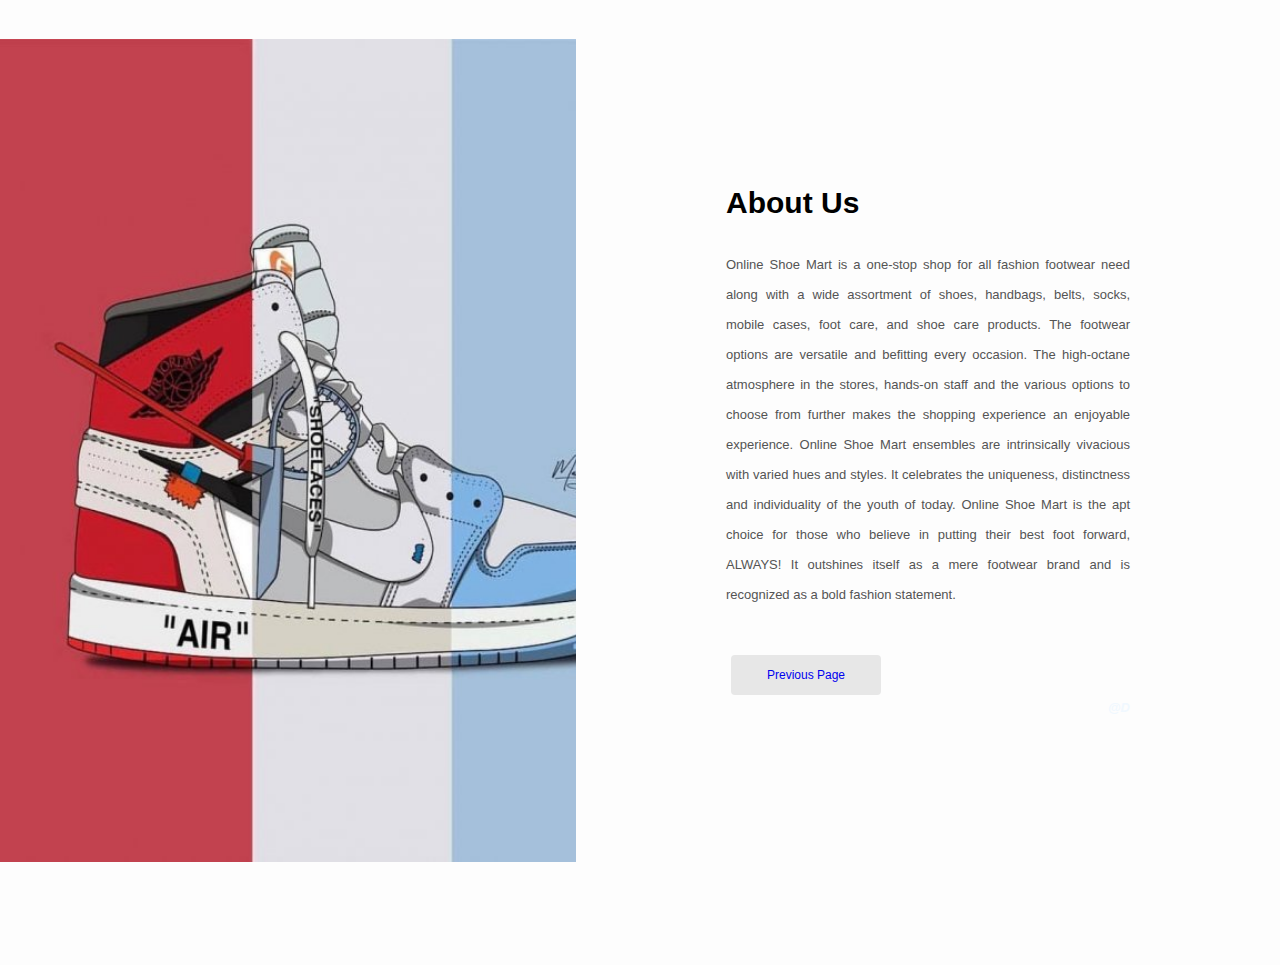
<file: aboutuschanged.html>
<html lang="en">

<head>
    <meta charset="UTF-8">
    <meta name="viewport" content="width=device-width, initial-scale=1.0">
    <title>About Us</title>
    <link rel="stylesheet" href="./stylechanged.css">

</head>

<body>
    <div class="about-section">
        <div class="inner-container">
            <h1>About Us</h1>
            <p class="text">
                Online Shoe Mart is a one-stop shop for all fashion footwear need along with a wide assortment of shoes,
                handbags, belts, socks, mobile cases, foot care, and shoe care products. The footwear options are
                versatile and befitting every occasion. The high-octane atmosphere in the stores, hands-on staff and the
                various options to choose from further makes the shopping experience an enjoyable experience. Online
                Shoe Mart ensembles are intrinsically vivacious with varied hues and styles. It celebrates the
                uniqueness, distinctness and individuality of the youth of today. Online Shoe Mart is the apt choice for
                those who believe in putting their best foot forward, ALWAYS! It outshines itself as a mere footwear
                brand and is recognized as a bold fashion statement.
            </p>
            <button class="button"><a href="javascript:history.go(-1)"
                    onMouseOver="self.status.referrrer;return true"><span>Previous Page</span></a></button>

            <div class="skills" style="display: flex; align-items: end; justify-content: end; color: aliceblue;">
                <i>@D</i>
            </div>
        </div>
    </div>

</body>

</html>
</file>
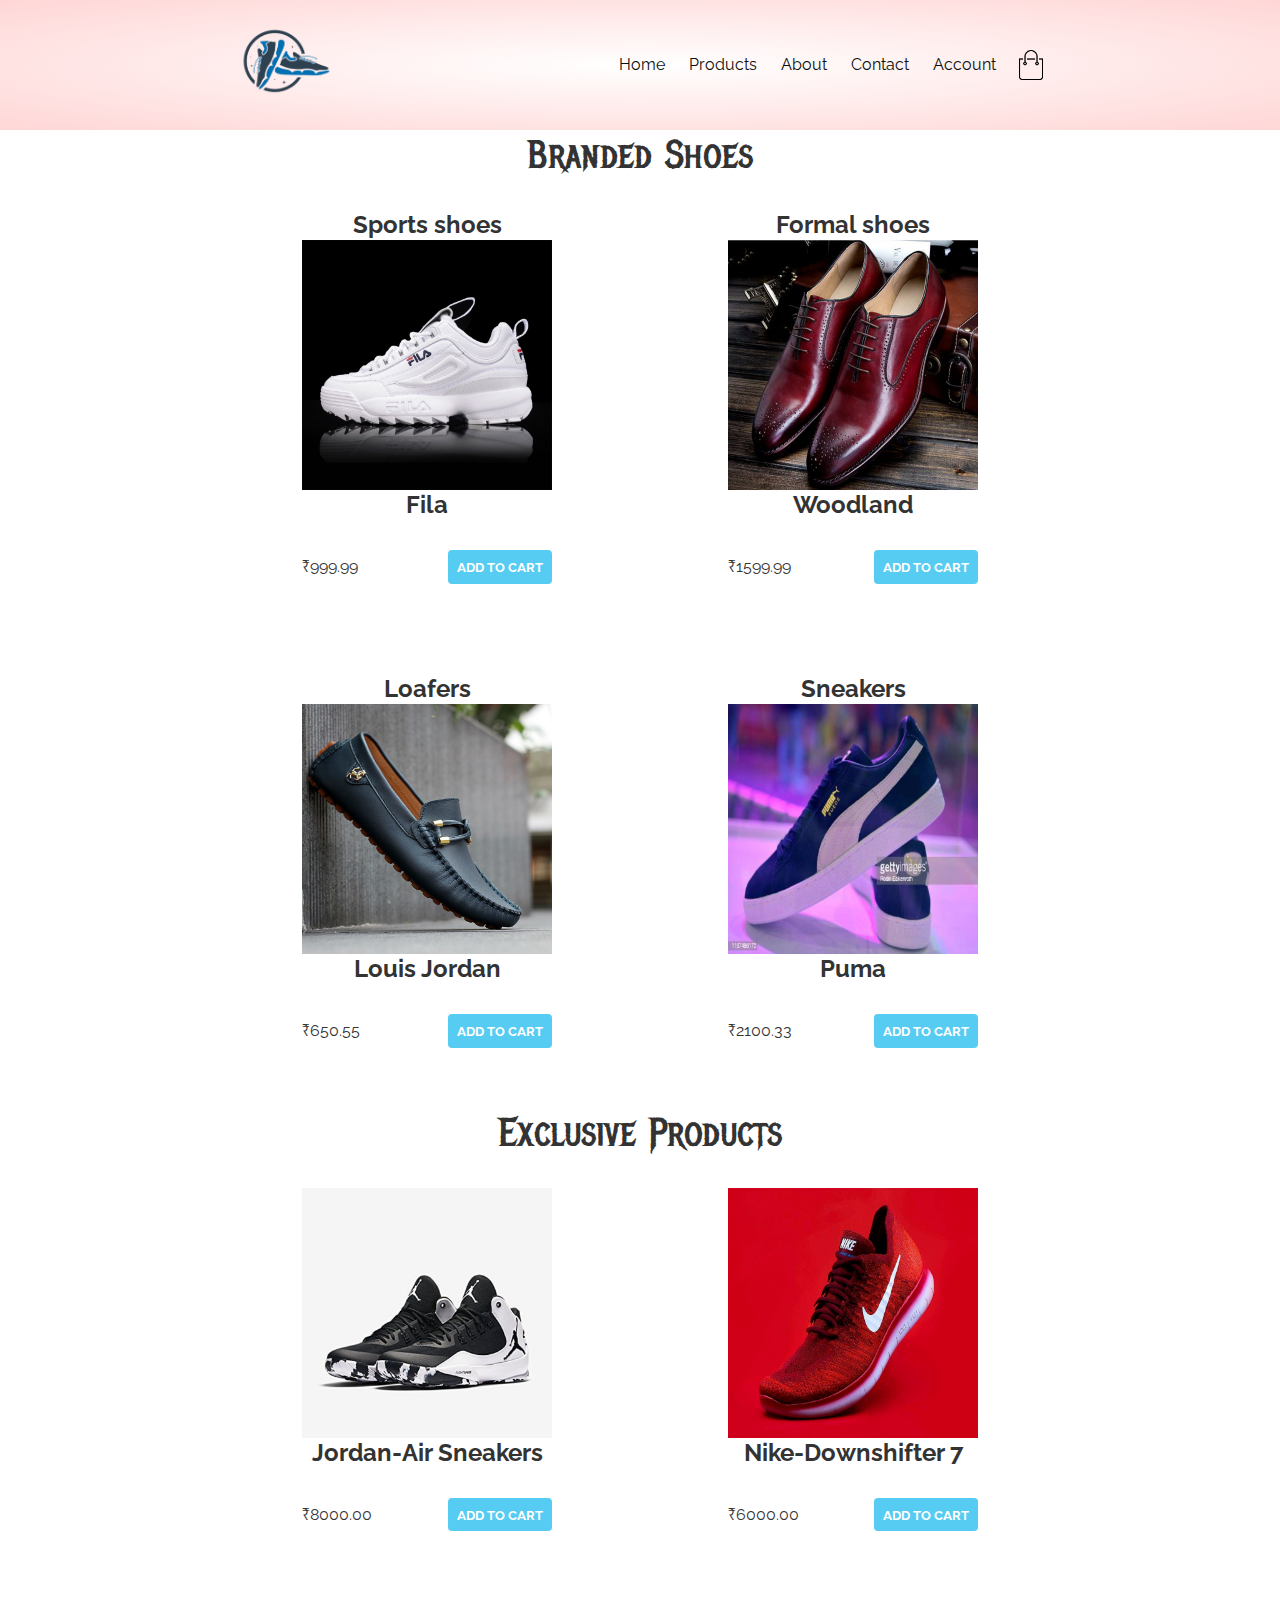
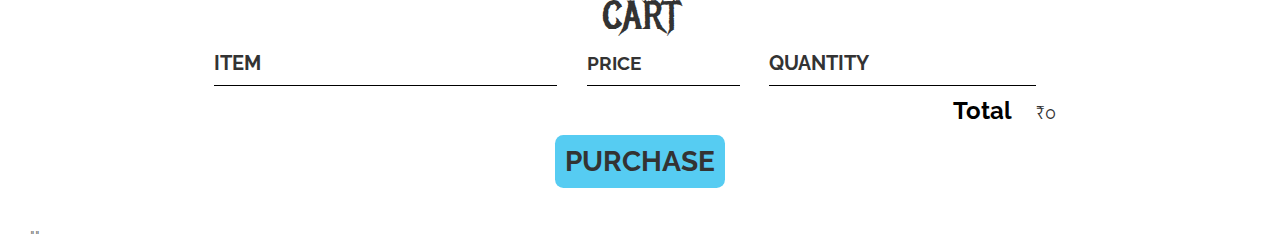
<file: Demo.html>
<html lang="en">

<head>
    <meta charset="UTF-8">
    <title>Online Shoe Mart</title>
    <link rel="stylesheet" href="./style.css">
    <link href="https://fonts.googleapis.com/css2?family=Poppins:wght@300;400;500;600;700&display=swap"
        rel="stylesheet">
    <link rel="stylesheet" href="https://stackpath.bootstrapcdn.com/font-awesome/4.7.0/css/font-awesome.min.css">
    <link rel="stylesheet" href="./Demo.css">
    <script src="./javaScript.js"></script>
    <script src="./Demo.js" async></script>
</head>

<body>

    <div class="header">
        <div class="container">
            <div class="navbar">
                <div class="logo">
                    <img src="./images\logo.png" width="100px">
                </div>
                <nav>
                    <ul>
                        <li><a href="./index.html">Home</a></li>
                        <li><a href="./Demo.html">Products</a></li>
                        <li><a href="./aboutuschanged.html">About</a></li>
                        <li><a href="./form.html">Contact</a></li>
                        <li><a href="./signup.html">Account</a></li>
                    </ul>
                </nav>
                <img src="./images\basket.png" width="30px" height="30px">
            </div>
        </div>
    </div>
    <section class="container content-section">
        <h2 class="section-header">Branded Shoes</h2>
        <div class="shop-items">
            <div class="shop-item">
                <span class="shop-item-title">Sports shoes</span>
                <img class="shop-item-image" src="./images\filachg.jpg">
                <span class="shop-item-title">Fila</span>
                <div class="shop-item-details">
                    <span class="shop-item-price">₹999.99</span>
                    <button class="btn btn-primary shop-item-button" type="button">ADD TO CART</button>
                </div>
            </div>
            <div class="shop-item">
                <span class="shop-item-title">Formal shoes</span>
                <img class="shop-item-image" src="./images\formals.jpg">
                <span class="shop-item-title">Woodland</span>
                <div class="shop-item-details">
                    <span class="shop-item-price">₹1599.99</span>
                    <button class="btn btn-primary shop-item-button" type="button">ADD TO CART</button>
                </div>
            </div>
            <div class="shop-item">
                <span class="shop-item-title">Loafers</span>
                <img class="shop-item-image" src="./images\loafers2.jpg">
                <span class="shop-item-title">Louis Jordan</span>
                <div class="shop-item-details">
                    <span class="shop-item-price">₹650.55</span>
                    <button class="btn btn-primary shop-item-button" type="button">ADD TO CART</button>
                </div>
            </div>
            <div class="shop-item">
                <span class="shop-item-title">Sneakers</span>
                <img class="shop-item-image" src="./images\puma2.jpg">
                <span class="shop-item-title">Puma</span>
                <div class="shop-item-details">
                    <span class="shop-item-price">₹2100.33</span>
                    <button class="btn btn-primary shop-item-button" type="button">ADD TO CART</button>
                </div>
            </div>
        </div>
    </section>
    <section class="container content-section">
        <h2 class="section-header">Exclusive Products</h2>
        <div class="shop-items">
            <div class="shop-item">
                <!-- <span class="shop-item-title"></span> -->
                <img class="shop-item-image" src="./images\jordan2chg.jpg">
                <span class="shop-item-title">Jordan-Air Sneakers</span>
                <div class="shop-item-details">
                    <span class="shop-item-price">₹8000.00</span>
                    <button class="btn btn-primary shop-item-button" type="button">ADD TO CART</button>
                </div>
            </div>
            <div class="shop-item">
                <img class="shop-item-image" src="./images\product-4chg.png">
                <span class="shop-item-title">Nike-Downshifter 7</span>
                <div class="shop-item-details">
                    <span class="shop-item-price">₹6000.00</span>
                    <button class="btn btn-primary shop-item-button" type="button">ADD TO CART</button>
                </div>
            </div>
        </div>
    </section>
    <section class="container content-section">
        <h2 class="section-header">CART</h2>
        <div class="cart-row">
            <span class="cart-item cart-header cart-column">ITEM</span>
            <span class="cart-price cart-header cart-column">PRICE</span>
            <span class="cart-quantity cart-header cart-column">QUANTITY</span>
        </div>
        <div class="cart-items">
            <!-- <div class="cart-row">
                    <div class="cart-item cart-column">
                        <img class="cart-item-image" src="D:\3rd semester\web\HTML Programs\Web project final\loafers2.jpg" width="100" height="100">
                        <span class="cart-item-title">Loafers</span>
                    </div>
                    <span class="cart-price cart-column">₹650.55</span>
                    <div class="cart-quantity cart-column">
                        <input class="cart-quantity-input" type="number" value="1">
                        <button class="btn btn-danger" type="button">REMOVE</button>
                    </div>
                </div>
                <div class="cart-row">
                    <div class="cart-item cart-column">
                        <img class="cart-item-image" src="./D:\3rd semester\web\HTML Programs\Web project final\puma2.jpg" width="100" height="100">
                        <span class="cart-item-title">Sneakers</span>
                    </div>
                    <span class="cart-price cart-column">₹2100.33</span>
                    <div class="cart-quantity cart-column">
                        <input class="cart-quantity-input" type="number" value="1">
                        <button class="btn btn-danger" type="button">REMOVE</button>
                    </div> -->
        </div>
        </div>
        <div class="cart-total">
            <strong class="cart-total-title">Total</strong>
            <span class="cart-total-price">₹0</span>
        </div>
        <button class="btn btn-primary btn-purchase" style="margin-bottom:40px ;" type="button">PURCHASE</button>
    </section>
    <span id="end" style="margin: 30px;">""
    </span>
    <!-- <footer class="main-footer">
            <div class="container main-footer-container">
                <h3 class="band-name">The Generics</h3>
                <ul class="nav footer-nav">
                    <li>
                        <a href="https://www.youtube.com" target="_blank">
                            <img src="./Images/YouTube Logo.png">
                        </a>
                    </li>
                    <li>
                        <a href="https://www.spotify.com" target="_blank">
                            <img src="./Images/Spotify Logo.png">
                        </a>
                    </li>
                    <li>
                        <a href="https://www.facebook.com" target="_blank">
                            <img src="./Images/Facebook Logo.png">
                        </a>
                    </li>
                </ul>
            </div>
        </footer> -->
</body>

</html>
</file>
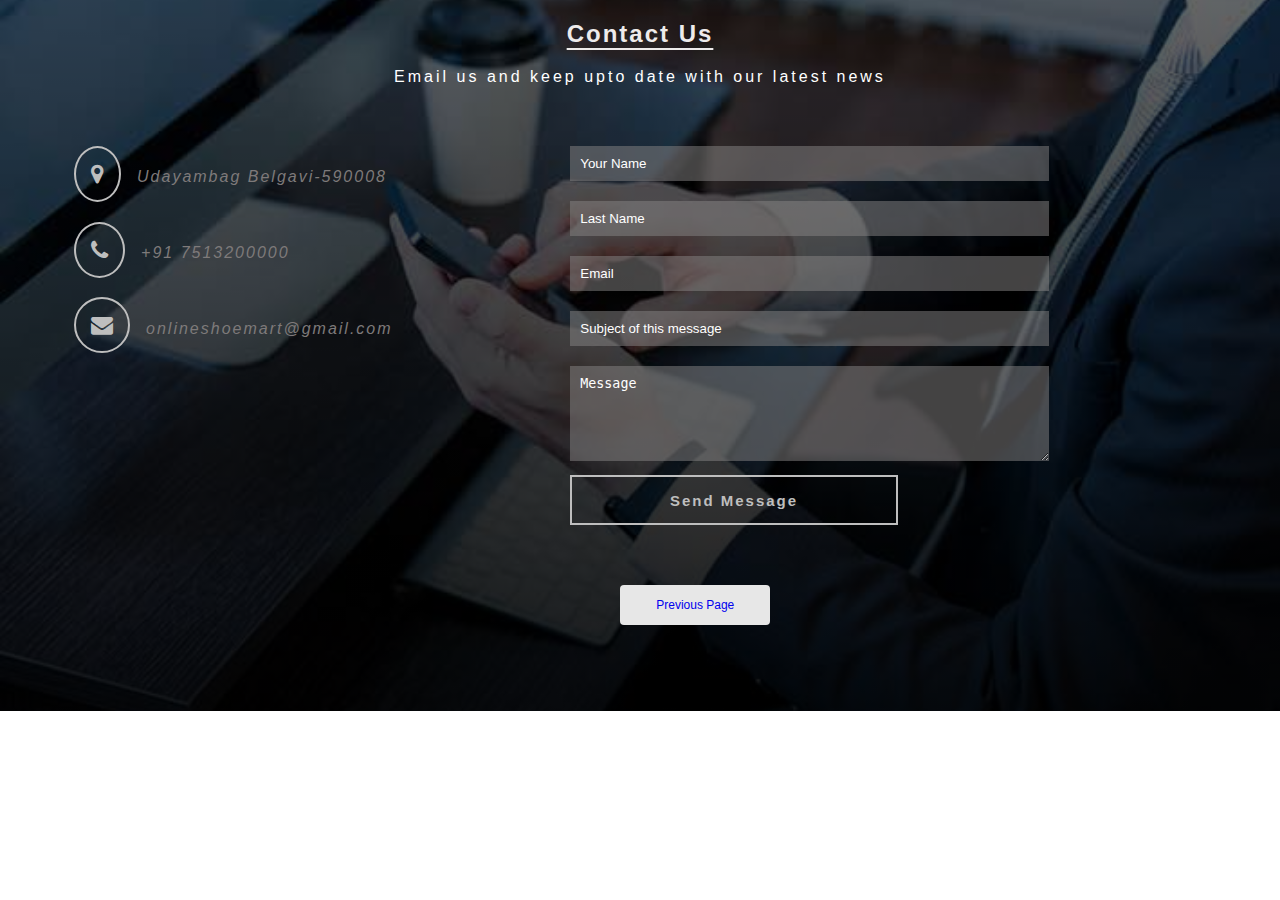
<file: form.html>
<!DOCTYPE html>
<html lang="en">

<head>
  <meta charset="UTF-8">
  <meta name="viewport" content="width=device-width, initial-scale=1.0">
  <meta http-equiv="X-UA-Compatible" content="ie=edge">
  <link rel="stylesheet" type="text/css" href="./formstyle.css">
  <!-- Add font awesome CDN-->
  <link rel="stylesheet" href="https://cdnjs.cloudflare.com/ajax/libs/font-awesome/4.7.0/css/font-awesome.min.css">
  <title>Contact Us</title>
  <script>function detailchecker() {
    }</script>
</head>

<body>
  <!-- contact section -->
  <section id="contact-section">
    <div class="container">
      <h2>Contact Us</h2>
      <p>Email us and keep upto date with our latest news</p>
      <div class="contact-form">

        <!-- First grid -->
        <div>
          <i class="fa fa-map-marker"></i><span class="form-info"> Udayambag Belgavi-590008 </span><br>
          <i class="fa fa-phone"> </i><span class="form-info"> +91 7513200000 </span><br>
          <i class="fa fa-envelope"></i><span class="form-info"> onlineshoemart@gmail.com </span>
        </div>

        <!-- second grid -->
        <div>
          <form>
            <input type="text" placeholder="Your Name" required>
            <input type="text" placeholder="Last Name" required><br>
            <input type="Email" placeholder="Email" required><br>
            <input type="text" placeholder="Subject of this message" required><br>
            <textarea name="message" placeholder="Message" rows="5" required></textarea><br>
            <button class="submit">Send Message</button>



          </form>
          <button class="button"><a href="javascript:history.go(-1)"
              onMouseOver="self.status.referrrer;return true"><span>Previous Page</span></a></button>

        </div>
      </div>
    </div>
  </section>


</body>
</file>
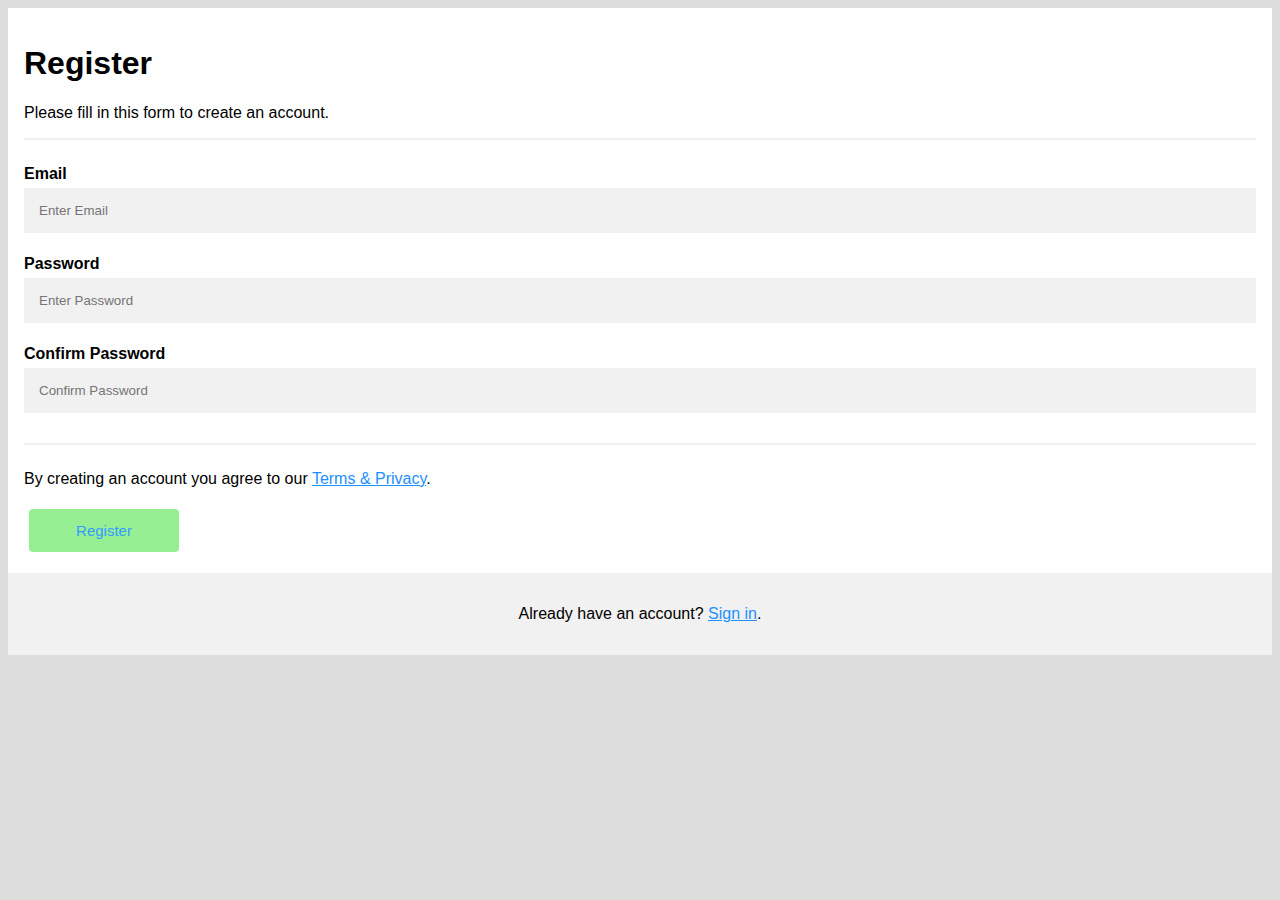
<file: registeraccount.html>
<!DOCTYPE html>
<html>

<head>
  <meta name="viewport" content="width=device-width, initial-scale=1">
  <style>
    body {
      font-family: Arial, Helvetica, sans-serif;
      background-color: #ddd;
    }

    * {
      box-sizing: border-box;
    }

    /* Add padding to containers */
    .container {
      padding: 16px;
      background-color: white;
    }

    /* Full-width input fields */
    input[type=text],
    input[type=password] {
      width: 100%;
      padding: 15px;
      margin: 5px 0 22px 0;
      display: inline-block;
      border: none;
      background: #f1f1f1;
    }

    input[type=text]:focus,
    input[type=password]:focus {
      background-color: #ddd;
      outline: none;
    }

    /* Overwrite default styles of hr */
    hr {
      border: 1px solid #f1f1f1;
      margin-bottom: 25px;
    }

    /* Set a style for the submit button */
    .registerbtn {
      background-color: #0efc41;
      color: rgb(249, 253, 16);
      padding: 13px 12px;
      margin: 8px 8px;
      font: icon;
      border: none;
      text-align: center;
      cursor: pointer;
      width: 8%;
      opacity: 0.9;
    }

    .registerbtn {
      display: inline-block;
      border-radius: 4px;
      background-color: #7bec77de;
      border: none;
      color: #0c09ec;
      text-align: center;
      font-size: 15px;
      padding: 13px;
      width: 150px;
      transition: all 0.5s;
      cursor: pointer;
      margin: 5px;
    }

    .registerbtn span {

      display: inline-block;
      position: relative;
      transition: 0.5s;
    }

    .registerbtn:hover {
      opacity: 1;
    }

    /* Add a blue text color to links */
    a {
      color: dodgerblue;
    }

    /* Set a grey background color and center the text of the "sign in" section */
    .signin {
      background-color: #f1f1f1;
      text-align: center;
    }
  </style>
</head>

<body>

  <form action="./action_page.php"><!--NA-->
    <div class="container">
      <h1>Register</h1>
      <p>Please fill in this form to create an account.</p>
      <hr>

      <label for="email"><b>Email</b></label>
      <input type="text" placeholder="Enter Email" name="email" id="email" required>

      <label for="psw"><b>Password</b></label>
      <input type="password" placeholder="Enter Password" name="psw" id="psw" required>

      <label for="psw-repeat"><b>Confirm Password</b></label>
      <input type="password" placeholder="Confirm Password" name="psw-repeat" id="psw-repeat" required>
      <hr>
      <p>By creating an account you agree to our <a href="#">Terms & Privacy</a>.</p>

      <button type="submit" class="registerbtn"> <a href="./signup.html"> <span>Register</span></a></button>
    </div>

    <div class="container signin">
      <p>Already have an account? <a href="./signup.html">Sign in</a>.</p>
    </div>
  </form>

</body>

</html>
</file>
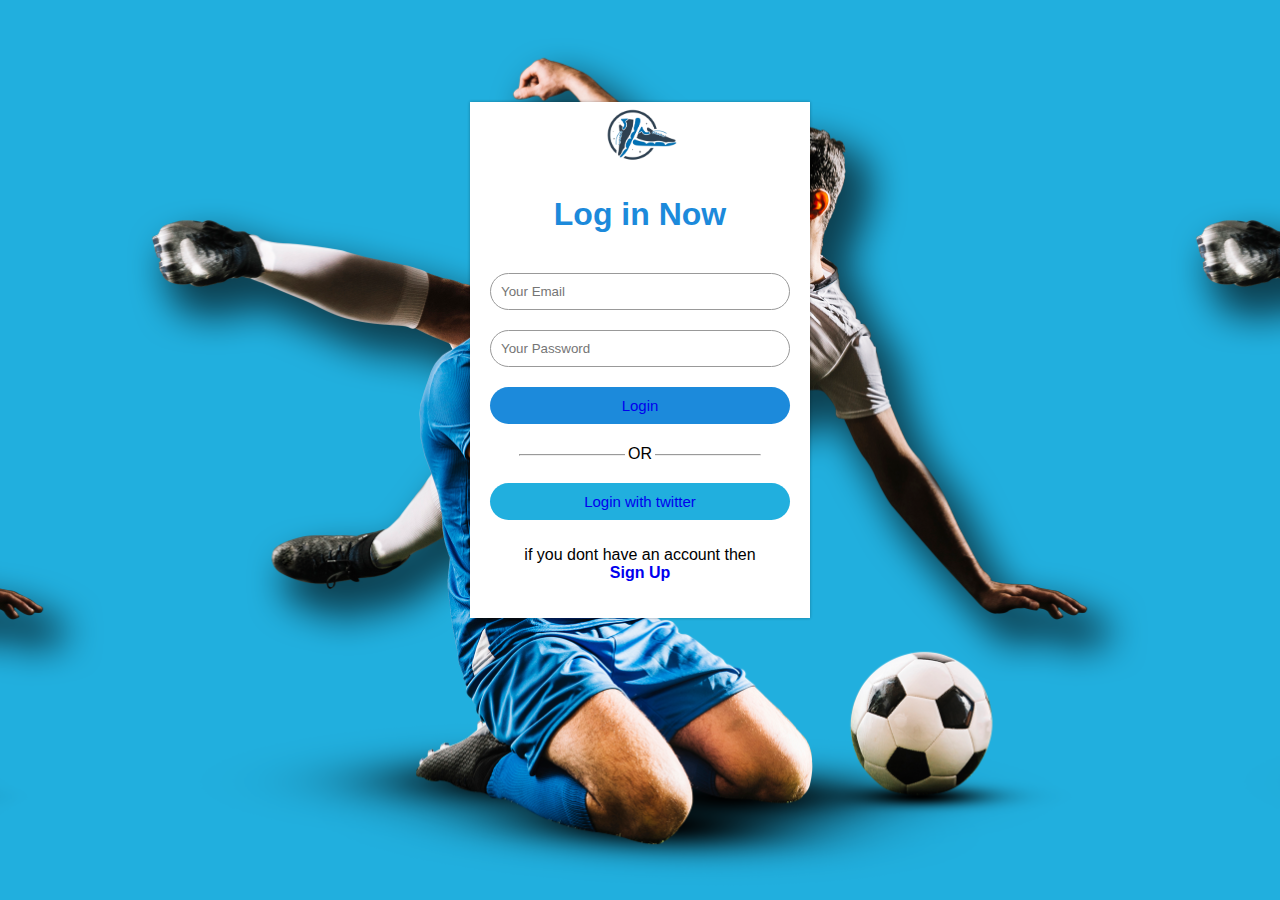
<file: signup.html>
<html>

<head>
    <title>Sign Up Form</title>
    <link rel="stylesheet" href="./signup.css">
</head>

<body>
    <div class="sign-up-form">
        <img src=".\images\logo.png">
        <h1>Log in Now</h1>
        <form>
            <input type="email" class="input-box" placeholder="Your Email" name="PhishMail" required>
            <input type="password" class="input-box" placeholder="Your Password" name="PhishPass" required>
            <button type="button" class="signup-btn"><a href="./index.html" target="_blank">Login</a></button>
        </form>
        <hr>
        <p class="or">OR</p>
        <button type="button" class="twitter-btn"><a href="http://www.twitter.com/thisisdarshan" target="_blank">Login
                with twitter</a></button>
        <p>if you dont have an account then <br><a href="./registeraccount.html" target="_blank"><b>Sign Up</b></a>
            <!-- Original href = ./registeraccount.html, new = ./signup.html-->
        </p>
    </div>
</body>


</html>
</file>
<file: stylechanged.css>
*{
    margin: 0;
    padding: 0;
    font-family: "Open Sans",sans-serif;
    box-sizing: border-box;
}

body{
    min-height: 100vh;
    display: flex;
    align-items: center;
    justify-content: center;
    background-color: #f1f1f1;
}

.about-section{
    background: url(pic.jpg) no-repeat left;
    background-size: 55%;
    background-color: #fdfdfd;
    overflow: hidden;
    padding: 100px 0;
}

.inner-container{
    width: 55%;
    float: right;
    background-color: #fdfdfd;
    padding: 150px;
}

.inner-container h1{
    margin-bottom: 30px;
    font-size: 30px;
    font-weight: 900;
}

.text{
    font-size: 13px;
    color: #545454;
    line-height: 30px;
    text-align: justify;
    margin-bottom: 40px;
}

.skills{
    display: flex;
    justify-content: space-between;
    font-weight: 700;
    font-size: 13px;
}
.button {
  display: inline-block;
  border-radius: 4px;
  background-color: #e7e7e7;
  border: none;
  color: #FFFFFF;
  text-align: center;
  font-size: 12px;
  padding: 13px;
  width: 150px;
  transition: all 0.5s;
  cursor: pointer;
  margin: 5px;
}

.button span {
  
  display: inline-block;
  position: relative;
  transition: 0.5s;
}



@media screen and (max-width:1200px){
    .inner-container{
        padding: 80px;
    }
}

@media screen and (max-width:1000px){
    .about-section{
        background-size: 100%;
        padding: 100px 40px;
    }
    .inner-container{
        width: 100%;
    }
}

@media screen and (max-width:600px){
    .about-section{
        padding: 0;
    }
    .inner-container{
        padding: 60px;
    }
}
</file>
<file: style.css>
*{
    margin: 0;
    padding: 0;
    box-sizing: border-box;
}
body{
    font-family: 'Poppins', sans-serif;
}
.navbar{
    display:flex;
    align-items:center;
    padding: 20px; 
   text-align: right;
}
nav{
   flex: 1;
    text-align: right;   
}
nav ul{
    display: inline-block;
    list-style-type:square;
}
nav ul li{
    display: inline-block;
    margin-right: 20px;
}
a{
    text-decoration: none;
    color:rgb(13, 14, 13);
}
p{
    color:rgb(8, 8, 7);
}
.container{
    max-width: 1100px;
    margin: auto;
    padding-left: 25px;  
    padding-right: 25px;
}
.row{
    display: flex;
    align-items: center;
    flex-wrap: wrap;
    justify-content: space-around;
}
.col-2{
    flex-basis:50%;
    min-width: 300px;
}
.col-2 img{
    max-width: 100%;
    padding: 50px 0px;
}
.col-2 h1{
    font-size: 40px;
    font-style: italic;
    line-height: 50px;
    margin: 50px 0px;
}
.btn{
    display: inline-block;
    background: #ff523b;
    color: #fff;
    padding: 8px 30px;
    margin: 30px 0;
    border-radius: 30px;
    transition: background 0.5s;
}
.btn:hover{
    background: #563434;
}
.header{
    background: radial-gradient(#fff,#ffd6d6);
}
.header .row{
    margin-top: 70px;
}
.categories{
    margin: 70px 0;
}
.col-3{
    flex-basis: 30%;
    min-width: 250px;
    margin-bottom: 30px;
}
.col-3 img{
    width: 100%;
}
.small-container{
    max-width: 1080px;
    margin: auto;
    padding-left:25px;
    padding-right: 25px;
}
.col-4{
    flex-basis: 25%;
    padding: 10px;
    min-width: 200px;
    margin-bottom: 50px;
    transition: transform 0.5s;
}
.col-4 img{
    width: 100%;
}
.title{
    text-align: center;
    margin: 0 auto 80px;
    position: relative;
    line-height: 60px;
    color: #555;
}
.title::after{
    content: '';
    background: #ff523b;
    width: 50px;
    height: 5px;
    border-radius: 5px;
    position: absolute;
    bottom: 0;
    left: 50%;
    transform: translateX(-50%)
}
.h4{
    color: #555;
    font-weight: normal;
    text-align: end;
}
.col-4 p{
    font-size: 14px;
}
.rating .fa{
    color: #ff523b;
}
.col-4:hover{
    transform:translateY(-5px);
}
* {box-sizing: border-box;}
body {font-family: Verdana, sans-serif;}
.mySlides {display: none;}
img {vertical-align: middle;}

/* Slideshow container */
.slideshow-container {
  max-width: 1000px;
  position: relative;
  margin: auto;
}

/* Caption text */
.text {
  color: #03084ef6;
  font-size: 17px;
  padding: 8px 12px;
  position: absolute;
  bottom: 8px;
  width: 100%;
  text-align: center;
 font-family: cursive;
 font-weight: bolder;
}

/* Number text (1/3 etc) */
.numbertext {
  color: #f2f2f2;
  font-size: 12px;
  padding: 8px 12px;
  position: absolute;
  top: 0;
}

/* The dots/bullets/indicators */
.dot {
  height: 15px;
  width: 15px;
  margin: 0 2px;
  background-color: #bbb;
  border-radius: 50%;
  display: inline-block;
  transition: background-color 0.6s ease;
}

.active {
  background-color: #717171;
}

/* Fading animation */
.fade {
  -webkit-animation-name: fade;
  -webkit-animation-duration: 1.5s;
  animation-name: fade;
  animation-duration: 1.5s;
}

@-webkit-keyframes fade {
  from {opacity: .4} 
  to {opacity: 1}
}

@keyframes fade {
  from {opacity: .4} 
  to {opacity: 1}
}

/* On smaller screens, decrease text size */
@media only screen and (max-width: 300px) {
  .text {font-size: 11px}
}
.center {
    display: block;
    margin-left: auto;
    margin-right: auto;
    width: 50%;
    padding-top: 30px;
  }
  /* brands */
  .brands{
      margin: 100px auto;
  }
 .col-5{
    width: 160px;
 }
 .col-5 img{
    width: 100%;
    cursor: pointer;
    filter: grayscale(100%);
 }
 .col-5 img:hover{
     filter: grayscale(0);
 }
 /* footer */
 .footer{
     background: #000;
     color: #8a8a8a;
     font-size: 14px;
     padding:60px 0 20px
 }
 .footer p{
     columns: #8a8a8a;
 }
 .footer h3{
     color:#fff;
     margin-bottom: 20px;
 }
 .footer-col-1,.footer-col-2,.footer-col-3,.footer-col-4{
    min-width: 200px;
    margin-bottom: 20px;
 }
 .footer-col-1{
     flex-basis: 30%;
 }
 .footer-col-2{
    flex: 1;
}
.footer-col-2 img{
    width: 180px;
    margin-bottom: 20px;
    margin-right: 10px;
}
.footer-col-3,.footer-col-4{
    flex-basis: 12%;
    text-align: center;

}
ul{
    list-style-type: none;
}
.app-logo{
    margin-top: 20px;
}
.app-logo img{
    width: 140px;
}
.rating{
    padding-top: 8px;
}
</file>
<file: Demo.css>
@import url('https://fonts.googleapis.com/css?family=Raleway:300,400,700');
@import url("https://fonts.googleapis.com/css?family=Metal+Mania");

@font-face {
    font-family: "Booter - Zero Zero";
    src: url("Fonts/Booter - Zero Zero.woff") format("woff"),
         url("Fonts/Booter - Zero Zero.woff2") format("woff2");
    font-weight: normal;
    font-style: normal;
}

* {
    box-sizing: border-box;
    font-family: Raleway;
    color: #777;
}

html, body {
    margin: 0;
    padding: 0;
    min-height: 100%;
}
.nav ul {
    
    margin: 0;
}

.nav li {
    display: inline;
}

.nav a {
    display: inline-block;
    padding: .5em;
    color: white;
    text-decoration: none;
}

.main-nav {
    text-align: center;
    font-size: 1.1em;
    font-weight: lighter;
    border-bottom: 1px solid rgba(255, 255, 255, .3)
}

.main-nav li {
    padding: 0 5%;
}

.nav a:hover {
    background-color: rgba(255, 255, 255, .3)
}

.main-header {
    background-color: rgba(0, 0, 0, .6);
    background-image: url("Images/Header Background.jpg");
    background-blend-mode: multiply;
    background-size: cover;
    padding-bottom: 30px;
}

.band-name {
    text-align: center;
    margin: 0;
    font-size: 4em;
    font-family: "Booter - Zero Zero";
    font-weight: normal;
    color: white;
}

.band-name-large {
    font-size: 8em;
}

.content-section {
    margin: 1em;
}

.container {
    max-width: 900px;
    margin: 0 auto;
    padding: 0 1.5em;
}
.section-header {
    font-family: "Metal Mania";
    font-weight: normal;
    color: #333;
    text-align: center;
    font-size: 2.5em;
}

.about-band-image {
    float: left;
    height: 200px;
    width: 200px;
    margin: 15px;
    border-radius: 50%;
}

.main-footer {
    background-color: #56CCF2;
    color: white;
    padding: .25em 0;
}

.main-footer-container {
    display: flex;
    align-items: center;
}

.main-footer-container ul {
    flex-grow: 1;
    text-align: end;
}

.footer-nav li {
    padding: 0 .5em;
}

.footer-nav img {
    width: 30px;
    height: 30px;
}

.btn {
    text-align: center;
    vertical-align: middle;
    padding: .67em .67em;
    cursor: pointer;
}

.btn-header {
    margin: .5em 15% 2em 15%;
    color: white;
    border: 2px solid #2D9CDB;
    background-color: rgba(255, 255, 255, .1);
    border-radius: 0;
    font-size: 1.5em;
    font-weight: lighter;
    padding-left: 2em;
    padding-right: 2em;
}

.btn-header:hover {
    background-color: rgba(255, 255, 255, .3);
}

.btn-play {
    display: block;
    margin: 0 auto;
    color: #2D9CDB;
    font-size: 4em;
    border-radius: 50%;
    width: 100px;
    height: 100px;
    padding: 0;
    text-align: center;
}

.btn-primary {
    color: white;
    background-color: #56CCF2;
    border: none;
    border-radius: .3em;
    font-weight: bold;
}

.btn-primary:hover {
    background-color: #2D9CDB;
}

.tour-row {
    border-bottom: 1px solid black;
    padding-bottom: 1em;
    margin-bottom: 1em;
}

.tour-row:last-child {
    border: none;
}

.tour-item {
    display: inline-block;
    padding-right: .5em;
}

.tour-date {
    color: #555;
    width: 11%;
    font-weight: bold;
}

.tour-city {
    width: 24%;
}

.tour-arena {
    width: 42%;
}

.tour-btn {
    max-width: 19%;
}

.shop-item {
    margin: 30px;
}

.shop-item-title {
    display: block;
    width: 100%;
    text-align: center;
    font-weight: bold;
    font-size: 1.5em;
    color: #333;
    margin-bottom: 1px;
}

.shop-item-image {
    height: 250px;
   
}

.shop-item-details {
    display: flex;
    align-items: center;
}

.shop-item-price {
    
    flex-grow: 1;
    color: #333;
}

.shop-items {
    display: flex;
    flex-wrap: wrap;
    justify-content: space-around;
}

.cart-header {
    font-weight: bold;
    font-size: 1.25em;
    color: #333;
}

.cart-column {
    display: flex;
    align-items: center;
    border-bottom: 1px solid black;
    margin-right: 1.5em;
    padding-bottom: 10px;
    margin-top: 10px;
}

.cart-row {
    display: flex;
}

.cart-item {
    width: 45%;
}


.cart-price {
    width: 20%;
    font-size: 1.2em;
    color: #333;
}

.cart-quantity {
    width: 35%;
}

.cart-item-title {
    color: #333;
    margin-left: .5em;
    font-size: 1.2em;
}

.cart-item-image {
    width: 75px;
    height: auto;
    border-radius: 10px;
}

.btn-danger {
    color: white;
    background-color: #EB5757;
    border: none;
    border-radius: .3em;
    font-weight: bold;
}

.btn-danger:hover {
    background-color: #CC4C4C;
}

.cart-quantity-input {
    height: 34px;
    width: 50px;
    border-radius: 5px;
    border: 1px solid #56CCF2;
    background-color: #eee;
    color: #333;
    padding: 0;
    text-align: center;
    font-size: 1.2em;
    margin-right: 25px;
}

.cart-row:last-child {
    border-bottom: 1px solid black;
}

.cart-row:last-child .cart-column {
    border: none;
}

.cart-total {
    text-align: end;
    margin-top: 10px;
    margin-right: 10px;
}

.cart-total-title {
    font-weight: bold;
    font-size: 1.5em;
    color: black;
    margin-right: 20px;
}

.cart-total-price {
    color: #333;
    font-size: 1.1em;
}

.btn-purchase {
    display: block;
    padding: 10px;
    margin: 10px auto 80px auto;
   
    color: #333;
    font-size: 1.75em;

}
</file>
<file: formstyle.css>
body{
    padding: 0px;
    margin: 0px;  
    font-family: sans-serif;
  
   }   


 .container{
      width: 90%;
      margin: auto;
      overflow: hidden;
    }
    /* contact form css */


    #contact-section{
      background: linear-gradient(rgba(0,0,0,0.6),rgba(0,0,0,0.9)),url(contact.jpg);
      background-size: cover;
      background-position: center;
      height: 100%;
      width: 100% ;
      padding-bottom: 2%;
    }

    #contact-section .container h2{
      text-align: center;
       text-decoration: underline;
        /* text-decoration-color:red; */
        text-underline-position: under;
        color: rgb(238, 235, 235);
        letter-spacing: 2px;
        
    }

    

    #contact-section .container p{
      text-align: center; 
      width: 70%; 
      margin-left: auto;
       margin-right: auto; 
       padding-bottom: 3%;
       color: #fff;
       letter-spacing:3px;
    }

    .contact-form i.fa{
      /* color: red; */
      /* color: #fff; */
      font-size: 22px; 
      padding: 3%;
      background-color: none;
      border-radius: 80%;
      margin: 2%;
      /* border: 2px solid #fff; */
      cursor: pointer;
      border:2px solid rgb(190, 190, 190);
      color: rgb(190, 190, 190);
    }
    
    .contact-form i.fa:hover{
      cursor: pointer;
      border:2px solid white;
      color: white;
    }
     
      .contact-form{
        display: grid;
        grid-template-columns: auto auto;
         }
      
      .form-info{
        font-size: 16px;
        font-style: italic;
        color: rgb(126, 122, 122);
        letter-spacing: 2px;
      }
      input{
        padding: 10px;
        margin:10px;
        width: 70%;
        background-color:rgba(136, 133, 133, 0.5);
        color: white;
        border: none;
        outline:none;
      }

      input::placeholder{
        color: white;
      }
    
       textarea{
      padding: 10px;
      margin: 10px;     
      width: 70%;
      background-color:rgba(136, 133, 133, 0.5);
      color: white;
      border: none;
      outline:none;
     }
     textarea::placeholder{
       color: white;
     }
     
      
    
      .submit{
      width: 50%;
      background: none;
      padding: 4px;
      outline: none;
       /* border: 1px solid #fff;
      color: #fff; */
      font-size: 15px;
      font-weight: bold;
      letter-spacing: 2px;
      height: 50px;
      text-align: center;
      cursor: pointer;
      letter-spacing: 2px;
      margin-left: 1.5%;
      border:2px solid rgb(190, 190, 190);
      color: rgb(190, 190, 190);
     }

     .submit:hover{
           border: 1px solid #fff;
      color: #fff;
      cursor: pointer;
     }

.button {
  display: inline-block;
  border-radius: 4px;
  background-color: #e7e7e7;
  border: none;
  color: #FFFFFF;
  text-align: center;
  font-size: 12px;
  padding: 13px;
  width: 150px;
  transition: all 0.5s;
  cursor: pointer;
  margin: 60px;
}

.button span {
  
  display: inline-block;
  position: relative;
  transition: 0.5s;
}

        /* media queries */
    @media (max-width: 768px){

 #contact-section .contact-form{
        display: block;
        width: 100%;
        text-align: center;
      }
      #contact-section .submit{

        width: 60%;
      }

  }
</file>
<file: signup.css>
body{
    margin: 0;
    padding: 0;
    font-family: sans-serif;
    background-image: url(mainpage.png);
    background-size: contain;
    background-position: center;
    background-color: #21afde;
}
.sign-up-form{
    width: 300px;
    box-shadow: 0 0 3px rgba(0,0,0,0.3);
    background: #fff;
    padding: 20px;
    margin: 8% auto 0;
    text-align: center;
}
.sign-up-form h1{
    color: #1c8adb;
    margin-bottom: 30px;
}
.input-box
{
    border-radius: 20px;
    padding: 10px;
    margin: 10px 0;
    width: 100%;
    border: 1px solid #999;
    outline: none;
}
button{
    color:#fff;
    width: 100%;
    padding: 10px;
    border-radius: 20px;
    font-size: 15px;
    margin: 10px 0;
    border: none;
    outline: none;
    cursor: pointer;
}
.signup-btn{
    background-color: #1c8adb;
    
}
.twitter-btn{
    background-color: #21afde;
}
a{
    text-decoration: none;
}
hr{
    margin-top: 20px;
    width: 80%;
}
.or{
    background: #fff;
    width: 30px;
    margin: -19px auto 10px;
}
img{
    width: 80px;
    margin-top: -20px;
}
 

 

/* Change styles for cancel button and signup button on extra small screens */
</file>
